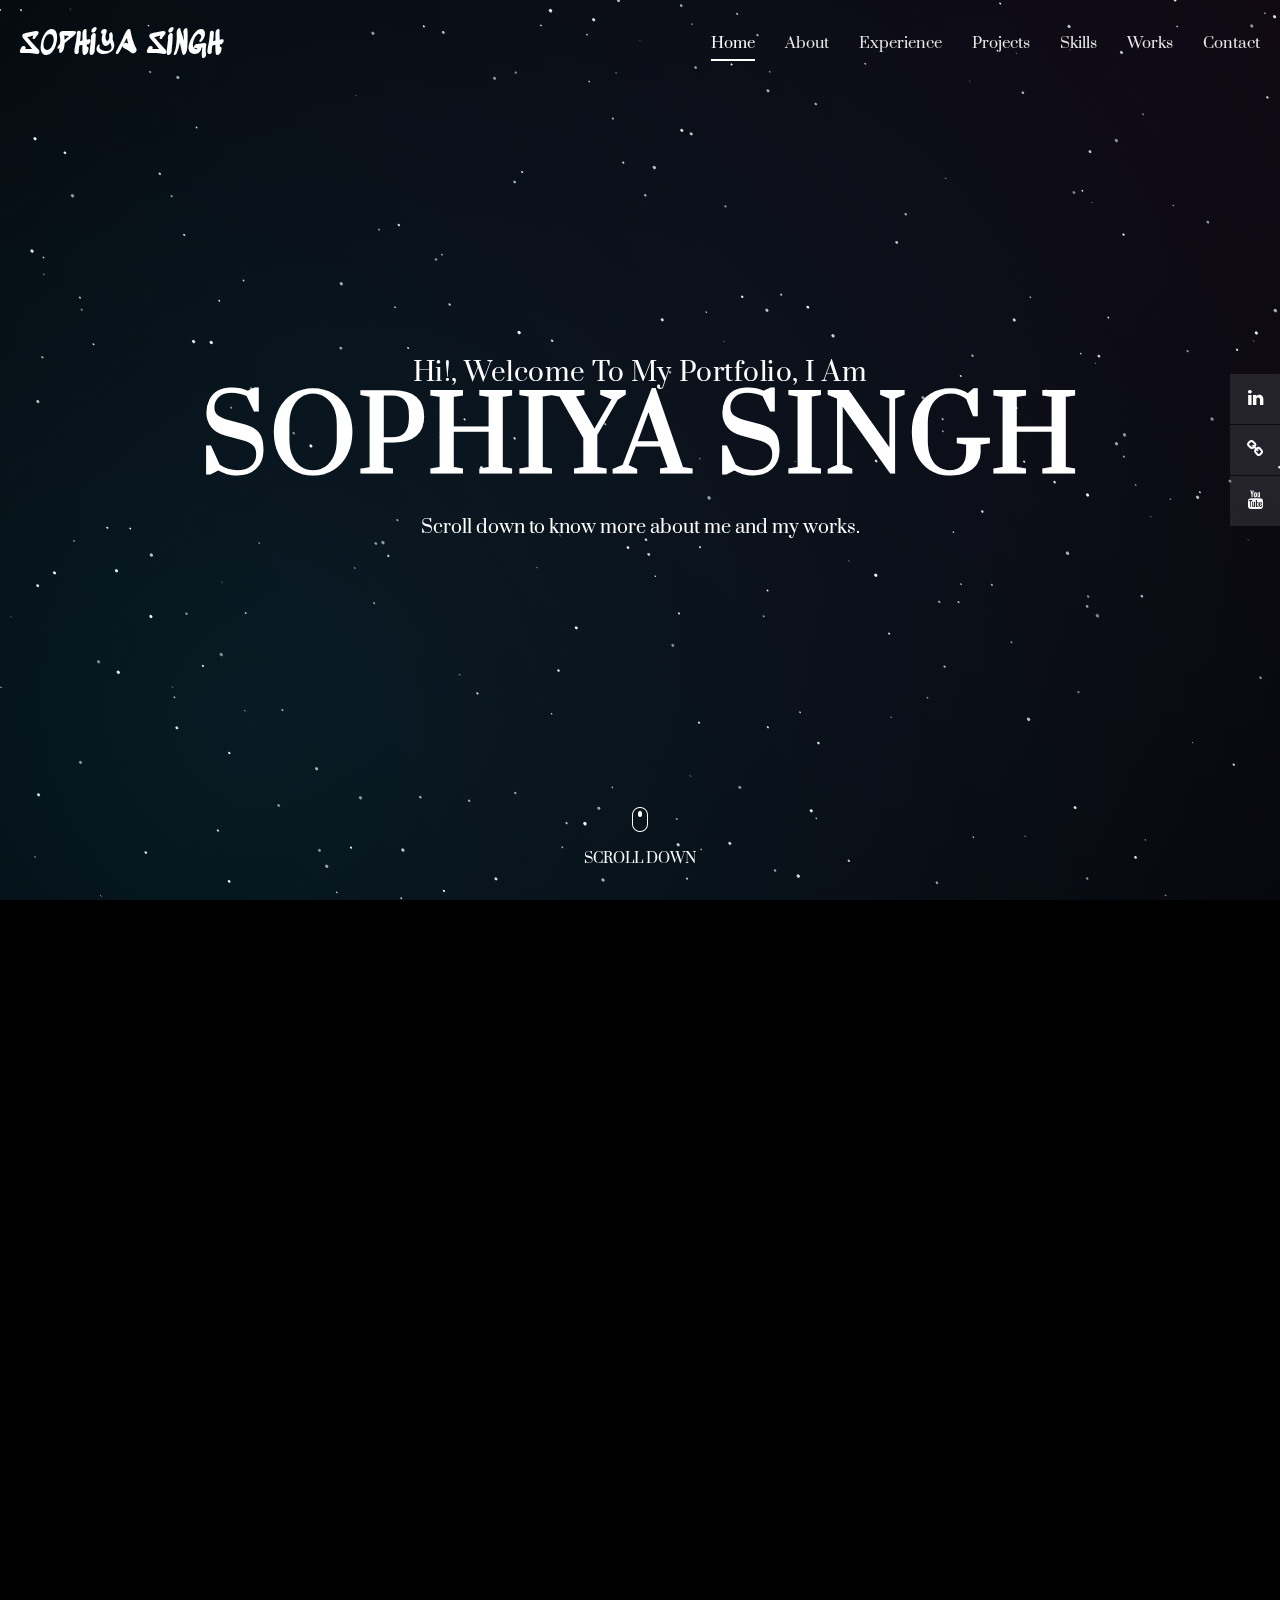
<file: index.html>
<!DOCTYPE html>
<html lang="en">
  <head>
    <meta charset="utf-8" />
    <meta name="viewport" content="width=device-width, initial-scale=1, shrink-to-fit=no"/>
    <meta name="description" content="" />
    <meta name="author" content="" />
    <link rel="preconnect" href="https://fonts.googleapis.com" />
    <link rel="preconnect" href="https://fonts.gstatic.com" crossorigin />
    <link href="https://fonts.googleapis.com/css2?family=Prata&display=swap" rel="stylesheet" />
    <link rel="preconnect" href="https://fonts.googleapis.com" />
    <link rel="preconnect" href="https://fonts.gstatic.com" crossorigin />
    <link href="https://fonts.googleapis.com/css2?family=Sedgwick+Ave+Display&display=swap" rel="stylesheet"  />

    <title>Sophiya Singh</title>
    <!-- Additional CSS Files -->
    <link rel="stylesheet" type="text/css" href="css/bootstrap.min.css" />
    <link rel="stylesheet" type="text/css" href="css/font-awesome.css" />
    <link rel="stylesheet" type="text/css" href="css/fullpage.min.css" />
    <link rel="stylesheet" type="text/css" href="css/owl.carousel.css" />
    <link rel="stylesheet" href="css/animate.css" />
    <link rel="stylesheet" href="css/style.css" />
    <link rel="stylesheet" href="css/responsive.css" />
  </head>

  <body>
    <!-- <div id="video"> -->
    <canvas id="canvas"> </canvas>
        
    <div class="preloader">
      <div class="preloader-bounce">
        <span></span>
        <span></span>
        <span></span>
      </div>
    </div>

    <!-- Header -->
    <header id="header">
      <div class="container-fluid">
        <div class="navbar">
          <a href="#" id="logo" title="sophiya">Sophiya Singh</a>

          <div class="navigation-row">
            <nav id="navigation">
              <button type="button" class="navbar-toggle">
                <i class="fa fa-bars"></i>
              </button>

              <div class="nav-box navbar-collapse">
                <ul class="navigation-menu nav navbar-nav navbars" id="nav">
                  <li data-menuanchor="slide01" class="active">
                    <a href="#slide01">Home</a>
                  </li>
                  <li data-menuanchor="slide02">
                    <a href="#slide02">About</a>
                  </li>
                  <li data-menuanchor="slide03">
                    <a href="#slide03">Experience</a>
                  </li>
                  <li data-menuanchor="slide04">
                    <a href="projects.html">Projects</a>
                  </li>
                  <li data-menuanchor="slide05">
                    <a href="#slide05">Skills</a>
                  </li>
                  <li data-menuanchor="slide06">
                    <a href="#slide06">Works</a>
                  </li>
                  <li data-menuanchor="slide07">
                    <a href="#slide07">Contact</a>
                  </li>
                </ul>
              </div>
            </nav>
          </div>
        </div>
      </div>
    </header>

    <div id="fullpage" class="fullpage-default">
      <div class="section animated-row" data-section="slide01">
        <div class="section-inner">
          <div class="welcome-box">
            <span class="welcome-first animate" data-animate="fadeInUp">Hi!, Welcome To My Portfolio, I Am</span>
            <h1 class="welcome-title animate" data-animate="fadeInUp">Sophiya Singh</h1>
            <p class="animate" data-animate="fadeInUp">Scroll down to know more about me and my works.</p>
          </div>
        </div>
        <div class="scroll-down next-section animate" data-animate="fadeInUp">
          <img src="images/mouse-scroll.png" alt="" />
          <span>Scroll Down</span>
        </div>
      </div>

      <div class="section animated-row" data-section="slide02">
        <div class="section-inner">
          <div class="about-section">
            <div class="row justify-content-center">
              <div class="col-lg-8 wide-col-laptop">
                <div class="row">
                  <div class="col-md-6">
                    <div class="about-contentbox">
                      <div class="animate" data-animate="fadeInUp">
                        <span>About Me</span>
                        <h2>Who am I?</h2>
                        <p>I'm a tech enthusiast passionate about constant growth
                          and learning. Proficient in Problem Solving and
                          Full-Stack development, I revel in crafting impactful
                          applications. Currently delving into ML/AI, I'm eager
                          to master these transformative fields and contribute
                          to a brighter future. Energized by challenges and
                          driven by learning, I firmly believe in pushing
                          boundaries and leveraging creativity to innovate.</p>
                      </div>
                      <div class="facts-list owl-carousel">
                        <div class="item animate" data-animate="fadeInUp">
                          <div class="counter-box">
                            <i class="fa fa-link counter-icon" aria-hidden="true" ></i>
                            <br />
                            <span class="count-number"></span>
                            Vist to all the Important accounts
                            <a href="https://linktr.ee/sophiya02" target="_blank" > <b>Linktree </b></a >
                          </div>
                        </div>
                        <div class="item animate" data-animate="fadeInUp">
                          <div class="counter-box">
                            <i class="fa fa-support counter-icon" aria-hidden="true" ></i>
                            <br />
                            <span class="count-number"></span>
                            Get to know more about me.
                            <br />
                            <a href="https://drive.google.com/drive/folders/1mHJM40Pc31mftq9WG1r5ypd-ovEjM5ol" target="_blank" > <b>Resume</b></a >
                          </div>
                        </div>
                        <div class="item animate" data-animate="fadeInUp">
                          <div class="counter-box">                            
                            <i class="fa fa-certificate counter-icon" aria-hidden="true" ></i >
                            <br />
                            <span class="count-number">12</span>
                            <br />
                            <a href="https://drive.google.com/drive/folders/1li_y9T-f6sy8vNx3o8__AGmqyhKl0Arp?usp=sharing" target="_blank" > <b>Certificates</b></a >
                          </div>
                        </div>
                      </div>
                    </div>
                  </div>
                  <div class="col-md-6 hover-img-effect">
                    <div>
                      <figure class="about-img animate" data-animate="fadeInUp">
                        <img src="images/profile.jpg" class="rounded" alt="" />
                      </figure>
                    </div>
                  </div>
                </div>
              </div>
            </div>
          </div>
        </div>
      </div>

      <div class="section animated-row" data-section="slide03">
        <div class="section-inner">
          <div class="row justify-content-center">
            <div class="col-md-8 wide-col-laptop">
              <div class="title-block animate" data-animate="fadeInUp">
                <span>Work Experience</span>
                <h2>All Of my Work Experience</h2>
              </div>
              <div class="col-md-8 offset-md-2">
                <div class="testimonials-section">
                  <div class="testimonials-slider owl-carousel">
                    <div class="item animate" data-animate="fadeInUp">
                      <div class="testimonial-item">
                        <div class="client-row">
                          <img
                            src="images/sn.jpeg"
                            class="rounded-circle"
                            alt="profile 1"
                          />
                        </div>
                        <div class="testimonial-content">
                          <h4>Servicenow</h4>
                          <span>Upcoming Assco. Software Engineer</span>
                          <p>
                            I will be joining Servicenow as an Assoc Software
                            Engineer from June 2023
                          </p>
                        </div>
                      </div>
                    </div>
                    <div class="item animate" data-animate="fadeInUp">
                      <div class="testimonial-item">
                        <div class="client-row">
                          <img
                            src="images/awt.jpeg"
                            class="rounded-circle"
                            alt="profile 2"
                          />
                        </div>
                        <div class="testimonial-content">
                          <h4>Adwancedware Technologies Pvt Limited</h4>
                          <span>Frontend Developer- Angular</span>
                          <p>
                            - I have Worked on the Angular PWA project. I Used
                            Angular Reactive forms, Material Design, Mat
                            Typography, ChartsJs, Monaco Editors. I built the
                            whole app from scratch. - Using RxJs to write
                            subscriptions, lazy loading, and virtual scrolls to
                            enhance the performance of the application. -
                            Written API calls for CRUD Operation for offline and
                            Online functioning of the web app. Maintained clean
                            and well-designed code throughout the internship
                            period. A Major Achievement was to write an autofill
                            service that was used by all the team members, in
                            their assigned project
                          </p>
                        </div>
                      </div>
                    </div>
                    <div class="item animate" data-animate="fadeInUp">
                      <div class="testimonial-item">
                        <div class="client-row">
                          <img
                            src="images/un.jpeg"
                            class="rounded-circle"
                            alt="profile 3"
                          />
                        </div>
                        <div class="testimonial-content">
                          <h4>Unacademy</h4>
                          <span>DSA - Educator</span>
                          <p>
                            I have been working as Gate(CS-IT) Educator at
                            Unacademy focusing on the Subject Data Structures
                            and Algorithms. I have taken 25+ hrs live sessions.
                          </p>
                        </div>
                      </div>
                    </div>
                    <div class="item animate" data-animate="fadeInUp">
                      <div class="testimonial-item">
                        <div class="client-row">
                          <img
                            src="images/chegg.jpeg"
                            class="rounded-circle"
                            alt="profile 3"
                          />
                        </div>
                        <div class="testimonial-content">
                          <h4>Chegg</h4>
                          <span>SME - Computer Science</span>
                          <p>
                            I have solved 20+ questions related to Computer
                            Science Subjects.Main subjects were Data structures
                            and algorithms, Design and analysis of Algorithms,
                            Theory of computation, Discrete Mathematics,
                            Computer Organization and Architecture, Operating
                            Systems - The solution contains step-by-step
                            explanations along with diagrams or even the working
                            code in C++/JAVA
                          </p>
                        </div>
                      </div>
                    </div>
                  </div>
                </div>
              </div>
            </div>
          </div>
        </div>
      </div>

      <div class="section animated-row" data-section="slide04">
        <div class="section-inner">
          <div class="row justify-content-center">
            <div class="col-md-8 wide-col-laptop">
              <div class="title-block animate" data-animate="fadeInUp">
                <span>My Projects</span>
                <h2>What I’ve done?</h2>
              </div>
              <div class="gallery-section">
                <div class="gallery-list owl-carousel">
                  <div class="item animate" data-animate="fadeInUp">
                    <a href="https://sophiya02.github.io/JS-APIs/">
                      <div class="portfolio-item">
                        <div class="thumb">
                          <img src="images/jsapi.png" alt="" />
                        </div>
                        <div
                          class="thumb-inner animate"
                          data-animate="fadeInUp"
                        >
                          <h4>JS API</h4>
                          <p>
                            I have used JavaScript Fetch Api to get data from
                            NASA and WEATHER api and display it.
                          </p>
                        </div>
                      </div>
                    </a>
                  </div>
                  <div class="item animate" data-animate="fadeInUp">
                    <a href="https://sophiya02.github.io/JSEvents/">
                      <div class="portfolio-item">
                        <div class="thumb">
                          <img src="images/login.png" alt="" />
                        </div>
                        <div
                          class="thumb-inner animate"
                          data-animate="fadeInUp"
                        >
                          <h4>Login and Registration</h4>
                          <p>
                            I have used JavaScript to take user input and
                            validate the the form inputs.
                          </p>
                        </div>
                      </div>
                    </a>
                  </div>
                  <div class="item animate" data-animate="fadeInUp">
                    <a href="https://sophiya02.github.io/JSEvents/">
                      <div class="portfolio-item">
                        <div class="thumb">
                          <img src="images/calci.png" alt="" />
                        </div>
                        <div
                          class="thumb-inner animate"
                          data-animate="fadeInUp"
                        >
                          <h4>Calculator</h4>
                          <p>
                            It is a working Calculator made using HTML, CSS and
                            JavaScript.
                          </p>
                        </div>
                      </div>
                    </a>
                  </div>
                  <!-- <div class="item animate" data-animate="fadeInUp">
                                       <a href="https://sophiya02.github.io/JSEvents/">
                                        <div class="portfolio-item">
                                            <div class="thumb">
                                                <img src="images/valentines.png" alt="">
                                            </div>
                                            <div class="thumb-inner animate" data-animate="fadeInUp">
                                                <h4>Valentines</h4>
                                                <p>Modal template made using HTML, CSS and JavaScript.</p>
                                            </div>
                                         </div>
                                         </a>
                                    </div> -->
                  <div class="item animate" data-animate="fadeInUp">
                    <a href="https://sophiya02.github.io/Codesmashers-CES/">
                      <div class="portfolio-item">
                        <div class="thumb">
                          <img src="images/codesmasher.png" alt="" />
                        </div>
                        <div
                          class="thumb-inner animate"
                          data-animate="fadeInUp"
                        >
                          <h4>Codesmasher</h4>
                          <p>
                            Template Website for Codesmasher event organised by
                            CES,MMMUT.
                          </p>
                        </div>
                      </div>
                    </a>
                  </div>
                  <div class="item animate" data-animate="fadeInUp">
                    <a href="https://arpit456jain.github.io/CES-official/">
                      <div class="portfolio-item">
                        <div class="thumb">
                          <img src="images/ces.png" alt="" />
                        </div>
                        <div
                          class="thumb-inner animate"
                          data-animate="fadeInUp"
                        >
                          <h4>CES</h4>
                          <p>
                            I have contribute to the official website of CES,
                            MMMUT. Tech stack used: HTML, CSS, Bootstrap, JS
                          </p>
                        </div>
                      </div>
                    </a>
                  </div>
                  <!-- <div class="item animate" data-animate="fadeInUp">
                                       <a href="https://sophiya02.github.io/JSEvents/">
                                        <div class="portfolio-item">
                                            <div class="thumb">
                                                <img src="images/samavesh.png" alt="">
                                            </div>
                                            <div class="thumb-inner animate" data-animate="fadeInUp">
                                                <h4>Samavesh</h4>
                                                <p>I am working on frontend part of this website for the NGO named
                                                    SAMAVESH based in Madhya Pradesh.</p>
                                               
                                                </div>
                                        </div>
                                        </a>
                                    </div> -->
                  <!-- <div class="item animate" data-animate="fadeInUp">
                                       <a href="https://sophiya02.github.io/JSEvents/">
                                        <div class="portfolio-item">
                                            <div class="thumb">
                                                <img src="images/timeline.png" alt="">
                                            </div>
                                            <div class="thumb-inner animate" data-animate="fadeInUp">
                                                <h4>Timeline</h4>
                                                <p>It is timeline template made using HTML and CSS.</p>
                                            </div>
                                         </div>
                                         </a>
                                    </div> -->
                  <div class="item animate" data-animate="fadeInUp">
                    <a href="projects.html">
                      <div
                        class="portfolio-item"
                        style="
                          width: 100%;
                          height: 100%;
                          display: flex;
                          justify-content: center;
                          align-items: center;
                        "
                      >
                        <p>
                          Link to All my projects<i
                            class="fa fa-arrow-right fa-lg"
                          ></i>
                        </p>
                      </div>
                    </a>
                  </div>
                </div>
              </div>
            </div>
          </div>
        </div>
      </div>

      <div class="section animated-row" data-section="slide05">
        <div class="section-inner">
          <div class="row justify-content-center">
            <div class="col-md-7 wide-col-laptop">
              <div class="title-block animate" data-animate="fadeInUp">
                <span>My Skills</span>
                <h2>What i’m good at?</h2>
              </div>
              <div class="skills-row animate" data-animate="fadeInDown">
                <div class="row skills">
                  <div class="item animate" data-animate="fadeInUp">
                    <div class="card-front service-box">
                      <i class="fa fa-language" aria-hidden="true"></i>
                      <br />
                      <h6>Programming Languages <span>&</span> Databases</h6>
                    </div>
                    <div class="card-back">
                      <ul>
                        <li>Javascript</li>
                        <li>Typescript</li>
                        <li>Java</li>
                        <li>C++/C</li>
                        <li>Python</li>
                        <li>SQL/MySQL</li>
                        <li>MongoDB</li>
                      </ul>
                    </div>
                  </div>
                  <div class="item animate" data-animate="fadeInUp">
                    <div class="card-front service-box">
                      <i class="fa fa-connectdevelop" aria-hidden="true"></i>
                      <br />
                      <h6>Frameworks/ libraries</h6>
                    </div>
                    <div class="card-back">
                      <ul>
                        <li>Angular JS</li>
                        <li>Node JS</li>
                        <li>Express JS</li>
                        <li>Numpy</li>
                        <li>Pandas</li>
                        <li>Matplotlib</li>
                        <li>Pytorch</li>
                        <li>RxJs</li>
                        <li>Three JS</li>
                        <li>Bootstrap</li>
                      </ul>
                    </div>
                  </div>
                  <div class="item animate" data-animate="fadeInUp">
                    <div class="card-front service-box">
                      <i class="fa fa-building" aria-hidden="true"></i>
                      <br />
                      <h6>Course Work</h6>
                    </div>
                    <div class="card-back">
                      <ul>
                        <li title="Data Structures and Algorithm">DSA</li>
                        <li title="Operating System">OS</li>
                        <li title="Computer organisation and Architecture">
                          COA
                        </li>
                        <li title="Digital Logic and Design">DLD</li>
                        <li title="Theory of Computation">TOC</li>
                        <li title="Computer Networks">CN</li>
                        <li title="Compiler Design">CD</li>
                        <li title="Database Management System">DBMS</li>
                      </ul>
                    </div>
                  </div>
                  <div class="item animate" data-animate="fadeInUp">
                    <div class="card-front service-box">
                      <i class="fa fa-wrench" aria-hidden="true"></i>
                      <br />
                      <h6>Tools</h6>
                    </div>
                    <div class="card-back">
                      <ul>
                        <li>Git and Github</li>
                        <li>Illustrator</li>
                        <li>Photoshop</li>
                        <li>Blender</li>
                        <li>Canva</li>
                        <li>Figma</li>
                      </ul>
                    </div>
                  </div>
                </div>
              </div>
            </div>
          </div>
        </div>
      </div>

      <div class="section animated-row" data-section="slide06">
        <div class="section-inner">
          <div class="row justify-content-center">
            <div class="col-md-8 wide-col-laptop">
              <div class="title-block animate" data-animate="fadeInUp">
                <span>Extra Curricular Activities</span>
                <h2>What I Do?</h2>
              </div>
              <div class="services-section">
                <div class="services-list owl-carousel">
                  <div class="item animate" data-animate="fadeInUp">
                    <div class="service-box">
                      <span class="service-icon"
                        ><i class="fa fa-bookmark" aria-hidden="true"></i
                      ></span>
                      <h3>Mentor</h3>
                      <p>
                        I am an educator at Unacademy and have taken session on
                        Introduction to Open Source contribution and Git and
                        Github, in an event organised by CES,MMMUT.
                      </p>
                    </div>
                  </div>
                  <div class="item animate" data-animate="fadeInUp">
                    <div class="service-box">
                      <span class="service-icon"
                        ><i class="fa fa-book" aria-hidden="true"></i
                      ></span>
                      <h3>SME (Computer Science)</h3>
                      <p>
                        I am a Subject Matter Expert on Chegg, solving doubts in
                        Computer Science Subjects, asked by various students all
                        over the world
                      </p>
                    </div>
                  </div>
                  <div class="item animate" data-animate="fadeInUp">
                    <div class="service-box">
                      <span class="service-icon"
                        ><i class="fa fa-file-word-o" aria-hidden="true"></i
                      ></span>
                      <h3>Problem Setter</h3>
                      <p>
                        I have worked as a problem setter for various coding
                        events organised by Codechef MMMUT Chapter and CES,
                        MMMUT.
                      </p>
                    </div>
                  </div>

                  <!-- <div class="item animate" data-animate="fadeInUp">
                    <div class="service-box">
                      <span class="service-icon"
                        ><i class="fa fa-connectdevelop" aria-hidden="true"></i
                      ></span>
                      <h3>Open Source Contributor</h3>
                      <p>
                        I have been part of GWOC21, which was an 3 month open
                        source contribution program. I have contributed content
                        in web devlopment and competitive programming domain.
                      </p>
                    </div>
                  </div> -->
                  <div class="item animate" data-animate="fadeInUp">
                    <div class="service-box">
                      <span class="service-icon"
                        ><i class="fa fa-image" aria-hidden="true"></i
                      ></span>
                      <h3>Graphic Designer</h3>
                      <p>
                        I have made several posters and illustrations for
                        various events organised by cultural society, using
                        Photoshop and Illustrator.
                      </p>
                    </div>
                  </div>
                  <div class="item animate" data-animate="fadeInUp">
                    <div class="service-box">
                      <span class="service-icon"
                        ><i class="fa fa-camera" aria-hidden="true"></i
                      ></span>
                      <h3>Photography</h3>
                      <p>
                        Passionate about capturing nuanced moments and exploring
                        unique perspectives, whether in nature, wildlife,
                        portraits, or any subject, my fascination lies in the
                        captivating realms of the moon and star treks through my
                        lens.
                      </p>
                    </div>
                  </div>

                  <div class="item animate" data-animate="fadeInUp">
                    <div class="service-box">
                      <span class="service-icon"
                        ><i class="fa fa-paint-brush" aria-hidden="true"></i
                      ></span>
                      <h3>Hobbies</h3>
                      <p>
                        Engaging in diverse hobbies like therapeutic painting
                        and cooking, exploring cuisines, and specializing in
                        Madhubani, Warli, and Mandala art, brings me peace and
                        self-reflection.
                      </p>
                    </div>
                  </div>
                  <div class="item animate" data-animate="fadeInUp">
                    <div class="service-box">
                      <span class="service-icon"
                        ><i class="fa fa-gamepad" aria-hidden="true"></i
                      ></span>
                      <h3>Games</h3>
                      <p>
                        I led my university football team to victory in the
                        Inter-Batch competition and enjoy various sports like
                        basketball, cricket, badminton, table tennis, and
                        billiards. I also find immense pleasure in practicing
                        yoga.
                      </p>
                    </div>
                  </div>
                  <div class="item animate" data-animate="fadeInUp">
                    <div class="service-box">
                      <span class="service-icon"
                        ><i class="fa fa-globe" aria-hidden="true"></i
                      ></span>
                      <h3>3d model</h3>
                      <p>
                        Spending time with my younger brother rekindled my
                        interest in animation, and during my freshman year
                        (2020-21), I delved into 3D animation using Blender,
                        eager to resume exploring this creative world
                      </p>
                    </div>
                  </div>
                </div>
              </div>
            </div>
          </div>
        </div>
      </div>

      <div class="section animated-row" data-section="slide07">
        <div class="section-inner">
          <div class="row justify-content-center">
            <div class="col-md-7 wide-col-laptop">
              <div class="title-block animate" data-animate="fadeInUp">
                <span>Contact</span>
                <h2>Get In Touch!</h2>
              </div>
              <div class="contact-section">
                <div class="row">
                  <div class="col-md-6 animate" data-animate="fadeInUp">
                    <div class="contact-box">
                      <div class="contact-row">
                        <i class="fa fa-map-marker"></i> Gorakhpur, Uttar
                        Pradesh, India
                      </div>
                      <div class="contact-row">
                        <i class="fa fa-phone"></i> 8840683268
                      </div>
                      <div class="contact-row">
                        <i class="fa fa-envelope"></i>
                        sophiya.singh2002@gmail.com
                      </div>
                    </div>
                  </div>
                  <div class="col-md-6 animate" data-animate="fadeInUp">
                    <form
                      id="contact_me"
                      method="POST"
                      action="https://sheetdb.io/api/v1/m1cckydahrk5j"
                    >
                      <div class="input-field">
                        <input
                          type="text"
                          class="form-control"
                          name="data[name]"
                          id="name"
                          required
                          placeholder="Name"
                        />
                      </div>
                      <div class="input-field">
                        <input
                          type="email"
                          class="form-control"
                          name="data[email]"
                          id="email"
                          required
                          placeholder="Email"
                        />
                      </div>
                      <div class="input-field">
                        <textarea
                          class="form-control"
                          name="data[message]"
                          id="message"
                          required
                          placeholder="Message"
                        ></textarea>
                      </div>
                      <button class="btn" type="submit">Submit</button>
                    </form>
                    <div id="form-messages" class="mt-3"></div>
                  </div>
                </div>
              </div>
            </div>
          </div>
        </div>
      </div>
    </div>

    <div id="social-icons">
      <div class="text-right">
        <ul class="social-icons">
          <li> <a href="https://www.linkedin.com/in/sophiya02/"title="Linkedin"target="_blank"><i class="fa fa-linkedin"></i></a></li>
          <li> <a href="https://linktr.ee/sophiya02"  title="Linktree" target="_blank" ><i class="fa fa-link"></i ></a></li>
          <li> <a href="https://www.youtube.com/channel/UC04sROXliqTbi6_MwWn2gvw" title="Youtube" target="_blank" ><i class="fa fa-youtube"></i ></a></li>
        </ul>
      </div>
    </div>

    <script src="js/jquery.js"></script>
    <script src="js/bootstrap.min.js"></script>
    <script src="js/fullpage.min.js"></script>
    <script src="js/scrolloverflow.js"></script>
    <script src="js/owl.carousel.min.js"></script>
    <script src="js/jquery.inview.min.js"></script>
    <script src="js/form.js"></script>
    <script src="js/custom.js"></script>
    <script src="js/bg.js"></script>
  </body>
</html>
</file>
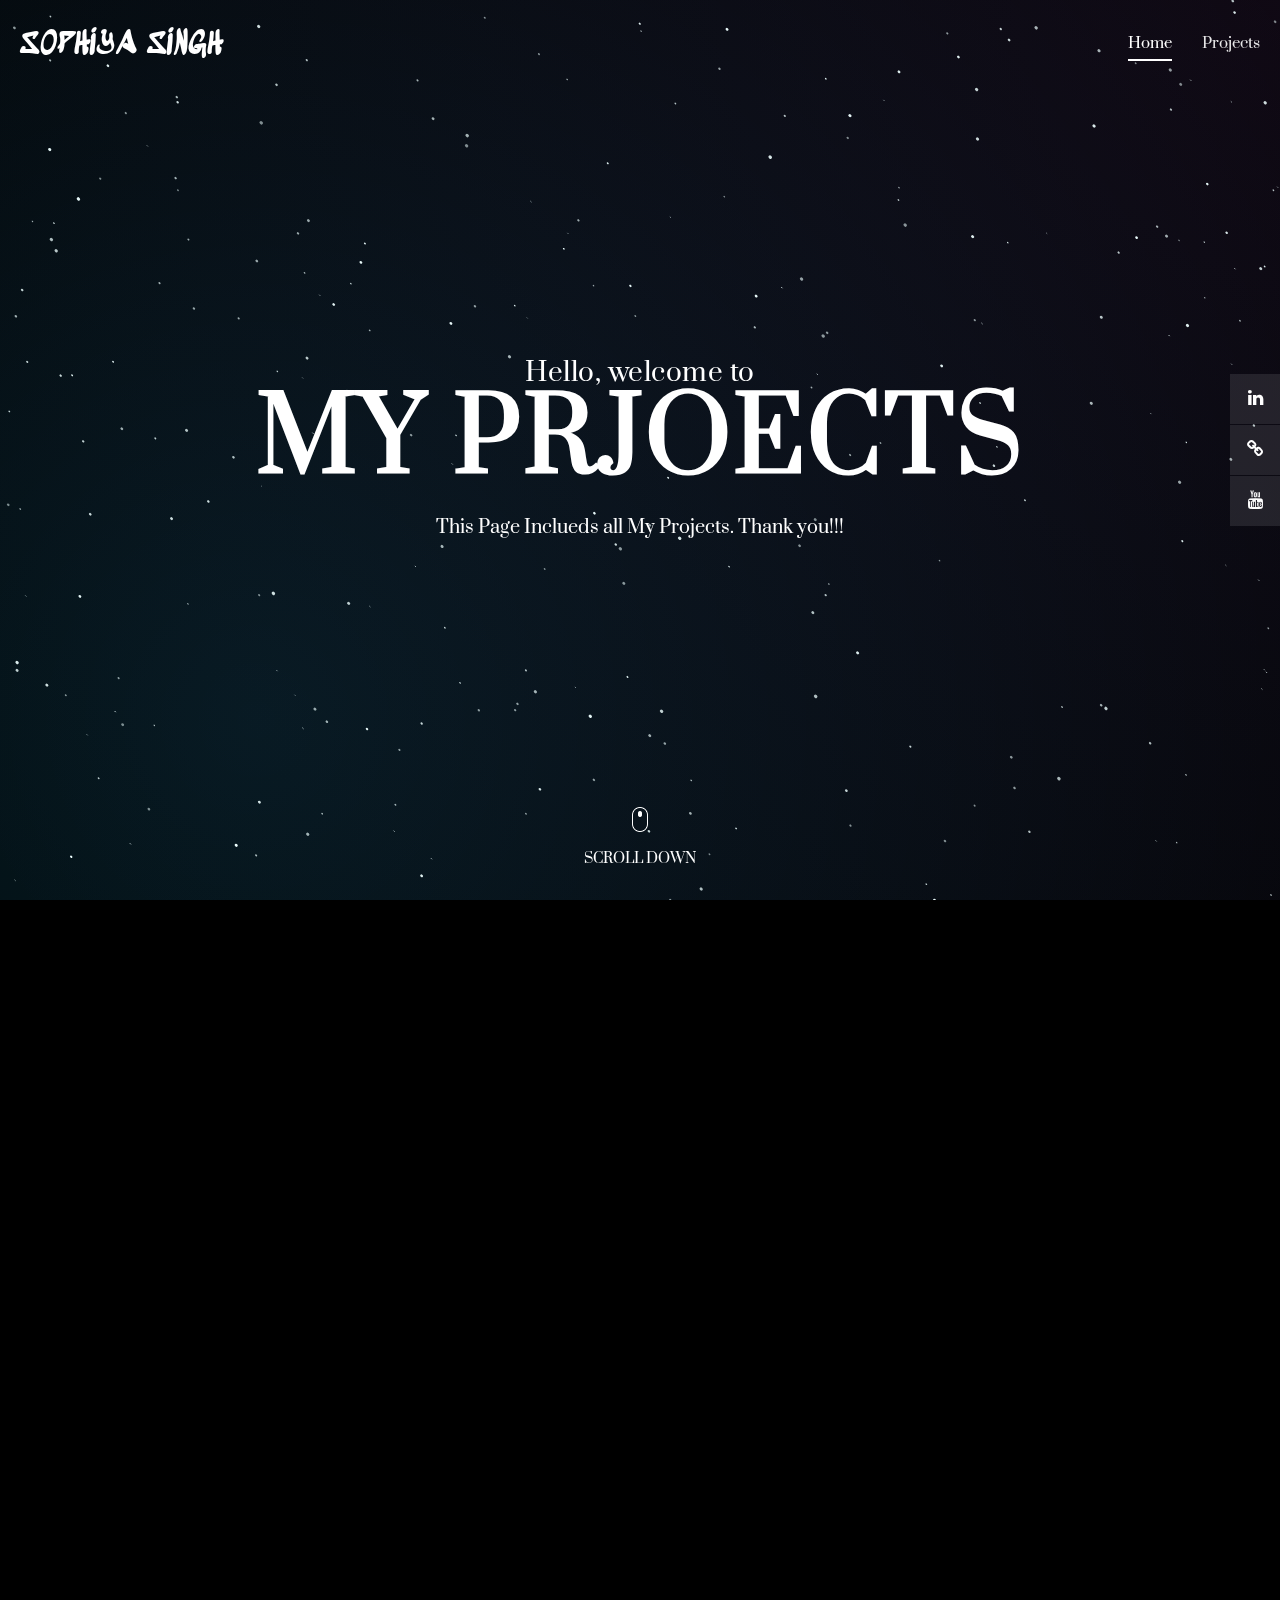
<file: projects.html>
<!DOCTYPE html>
<html lang="en">

<head>

    <meta charset="utf-8">
    <meta name="viewport" content="width=device-width, initial-scale=1, shrink-to-fit=no">
    <meta name="description" content="">
    <meta name="author" content="">
    <link rel="preconnect" href="https://fonts.googleapis.com">
    <link rel="preconnect" href="https://fonts.gstatic.com" crossorigin>
    <link href="https://fonts.googleapis.com/css2?family=Prata&display=swap" rel="stylesheet">
    <link rel="preconnect" href="https://fonts.googleapis.com">
    <link rel="preconnect" href="https://fonts.gstatic.com" crossorigin>
    <link href="https://fonts.googleapis.com/css2?family=Sedgwick+Ave+Display&display=swap" rel="stylesheet">

    <title>Sophiya Singh</title>
    <!-- Additional CSS Files -->
    <link rel="stylesheet" type="text/css" href="css/bootstrap.min.css">
    <link rel="stylesheet" type="text/css" href="css/font-awesome.css">
    <link rel="stylesheet" type="text/css" href="css/projects.css">
    <link rel="stylesheet" type="text/css" href="css/fullpage.min.css">
    <link rel="stylesheet" type="text/css" href="css/owl.carousel.css">
    <link rel="stylesheet" href="css/animate.css">
    <link rel="stylesheet" href="css/style.css">
    <link rel="stylesheet" href="css/responsive.css">

</head>

<body>

    <canvas id="canvas"> </canvas>
    
    <div class="preloader">
        
        <div class="preloader-bounce">
            <span></span>
            <span></span>
            <span></span>
        </div>
    
    </div>

    <header id="header">
        
        <div class="container-fluid">
        
            <div class="navbar">
        
                <a href="#" id="logo" title="sophiya">Sophiya Singh</a>
                
                <div class="navigation-row">
        
                    <nav id="navigation">
        
                        <button type="button" class="navbar-toggle"> <i class="fa fa-bars"></i> </button>
        
                        <div class="nav-box navbar-collapse">
        
                            <ul class="navigation-menu nav navbar-nav navbars" id="nav">
        
                                <li data-menuanchor="slide01"><a href="index.html">Home</a></li>
        
                                <li data-menuanchor="slide02" class="active"><a href="#slide02">Projects</a></li>
        
                            </ul>
        
                        </div>
        
                    </nav>
        
                </div>
        
            </div>
        
        </div>
    </header>

    <video autoplay muted loop id="myVideo">
        <!-- <source src="images/video-bg.mp4" type="video/mp4"> -->
    </video>

    <div id="fullpage" class="fullpage-default">

        <div class="section animated-row" data-section="slide01">
    
            <div class="section-inner">
    
                <div class="welcome-box">
    
                    <span class="welcome-first animate" data-animate="fadeInUp">Hello, welcome to</span>
    
                    <h1 class="welcome-title animate" data-animate="fadeInUp">My Prjoects</h1>
    
                    <p class="animate" data-animate="fadeInUp">This Page Inclueds all My Projects. Thank you!!!</p>

                    
                </div>
            
            </div>
            
            <div class="scroll-down next-section animate" data-animate="fadeInUp">
                
                <img src="images/mouse-scroll.png" alt="">
                
                <span>Scroll Down</span>
            
            </div>

        </div>

        <div class="section animated-row" data-section="slide06">
           
            <div class="title-block animate" data-animate="fadeInUp">
                
                <span>My Projects</span>
               
                <h2>What I’ve done?</h2>
            </div>

            <div class="title-block animate" data-animate="fadeInUp">
                
                <p style="text-align:left; margin-left:2.5%">AI/ML Projects</p>

                <div class="row align-item-center justify-content-around">
            
            
                    <div class="item proportfolio-item col-md-4 align-self-center col-sm-6 col-xs-12 item animate"data-animate="fadeInUp">
                
                            <div class="prothumb">
                            
                                <img src="images/image_classifier.png" alt="">
                            
                            </div>
    
                            <div class="links">
                                
                                <a href="https://github.com/sophiya02/Image-Classifier---AIPND-Udacity-Final-Project" title="Github Code" target="_blank" class="github"><i class="fa fa-github fa-lg"></i></a>
           
                            </div>    
                    </div>
    
                </div>

            </div>

            <div class="title-block animate" data-animate="fadeInUp">
                
                <p style="text-align:left; margin-left:2.5%">MEAN full stack Apps</p>

                <div class="row align-item-center justify-content-around">
            
            
                    <div class="item proportfolio-item col-md-4 align-self-center col-sm-6 col-xs-12 item animate"data-animate="fadeInUp">
                
                            <div class="prothumb">
                            
                                <img src="images/dogwiki.png" alt="">
                            
                            </div>
    
                            <div class="links">
                                
                                <a href="https://github.com/sophiya02/dog-wiki" title="Github Code" target="_blank" class="github"><i class="fa fa-github fa-lg"></i></a>
           
                                <a href="https://sophiya-singh-dog-wiki.netlify.app/" title="Live" target="_blank">Live</a>
                            </div>    
                    </div>
                   
                    <div class=" proportfolio-item col-md-4 align-self-center col-sm-6 col-xs-12 item animate"data-animate="fadeInUp">
                        
                            <div class="prothumb">
                              
                                <img src="images/imallery.png" alt="">
                           
                            </div>
                           
                            <div class="links">
                                
                                <a href="https://github.com/sophiya02/imallery" title="Github Code" target="_blank" class="github"><i class="fa fa-github fa-lg"></i></a>
           
                                <a href="https://sophiya-singh-imallery.netlify.app/" title="Live" target="_blank">Live</a>
                            </div>  
                    </div>
                    
                    <div class=" proportfolio-item col-md-4 align-self-center col-sm-6 col-xs-12 item animate"data-animate="fadeInUp">
                        
    
                            <div class="prothumb">
                                
                                <img src="images/image-uploader.png" alt="">
                      
                            </div>
                      
                            <div class="links">
                                
                                <a href="https://github.com/sophiya02/ImageUploader" title="Github Code" target="_blank" class="github"><i class="fa fa-github fa-lg"></i></a>
           
                                <a href="https://sophiya-singh-image-uploader.netlify.app/" title="Live" target="_blank">Live</a>
                            </div> 
                    
                    </div>
    
                </div>

            </div>

            <div class="title-block animate" data-animate="fadeInUp">
                
                <p style="text-align:left; margin-left:2.5%">Backend Apis</p>

                <div class="row align-item-center justify-content-around">
            
            
                    <div class="item proportfolio-item col-md-4 align-self-center col-sm-6 col-xs-12 item animate"data-animate="fadeInUp">
                
                            <div class="prothumb">
                            
                                <img src="images/task-manager.png" alt="">
                            
                            </div>
    
                            <div class="links">
                                
                                <a href="https://github.com/sophiya02/task-manager" title="Github Code" target="_blank" class="github"><i class="fa fa-github fa-lg"></i></a>
           
                                <a href="https://sophiya-singh-task-manager-app.netlify.app/" title="Live" target="_blank">Live</a>
                            </div>    
                    </div>
                   
                    <div class=" proportfolio-item col-md-4 align-self-center col-sm-6 col-xs-12 item animate"data-animate="fadeInUp">
                        
                            <div class="prothumb">
                              
                                <img src="images/jobs.png" alt="">
                           
                            </div>
                           
                            <div class="links">
                                
                                <a href="https://github.com/sophiya02/jobs_api" title="Github Code" target="_blank" class="github"><i class="fa fa-github fa-lg"></i></a>
           
                                <a href="https://jobs-api-backend-i2i6.onrender.com/" title="Live" target="_blank">Live</a>
                            </div>  
                    </div>
                    
    
                </div>

            </div>

            <div class="title-block animate" data-animate="fadeInUp">
                
                <p style="text-align:left; margin-left:2.5%">Web Templates</p>

                <div class="row align-item-center justify-content-around">

                    <div class=" proportfolio-item col-md-4 align-self-center col-sm-6 col-xs-12 item animate" data-animate="fadeInUp">
    
                        
                            <div class="prothumb">
    
                                <img src="images/codesmasher.png" alt="">
    
                            </div>
    
                            <div class="links">
                                
                                <a href="https://github.com/sophiya02/Codesmashers-CES" title="Github Code" target="_blank" class="github"><i class="fa fa-github fa-lg"></i></a>
           
                                <a href="https://sophiya02.github.io/Codesmashers-CES/" title="Live" target="_blank">Live</a>
                            </div>  
    
                    </div>
                    <div class=" proportfolio-item col-md-4 align-self-center col-sm-6 col-xs-12 item animate" data-animate="fadeInUp">
    
     
                            <div class="prothumb">
     
                                <img src="images/template.png" alt="">
     
                            </div>
     
                            <div class="links">
                                
                                <a href="https://github.com/sophiya02/CES-WEBSITE" title="Github Code" target="_blank" class="github"><i class="fa fa-github fa-lg"></i></a>
           
                                <a href="https://sophiya02.github.io/CES-WEBSITE/" title="Live" target="_blank">Live</a>
                            </div>  
    
                    </div>
    
                    <div class=" proportfolio-item col-md-4 align-self-center col-sm-6 col-xs-12 item animate"data-animate="fadeInUp">
                        
    
                        <div class="prothumb">
                            
                            <img src="images/ces.png" alt="">
                  
                        </div>
                  
                        <div class="links">
                            
                            <a href="http://mmmut.ac.in/CES.aspx" title="Live" target="_blank">Live</a>
                        </div> 
                
                    </div>
    
                </div>

            </div>

            <div class="title-block animate" data-animate="fadeInUp">
                
                <p style="text-align:left; margin-left:2.5%">Adding Javascript</p>

                <div class="row align-item-center justify-content-around">
            
                    <div class="item proportfolio-item col-md-4 align-self-center col-sm-6 col-xs-12 item animate"data-animate="fadeInUp">
                
                            <div class="prothumb">
                            
                                <img src="images/jsapi.png" alt="">
                            
                            </div>
    
                            <div class="links">
                                
                                <a href="https://github.com/sophiya02/JS-APIs" title="Github Code" target="_blank" class="github"><i class="fa fa-github fa-lg"></i></a>
           
                                <a href="https://sophiya02.github.io/JS-APIs/" title="Live" target="_blank">Live</a>
                            </div>    
                    </div>
                   
                    <div class=" proportfolio-item col-md-4 align-self-center col-sm-6 col-xs-12 item animate"data-animate="fadeInUp">
                        
                            <div class="prothumb">
                              
                                <img src="images/login.png" alt="">
                           
                            </div>
                           
                            <div class="links">
                                
                                <a href="https://github.com/sophiya02/JSEvents" title="Github Code" target="_blank" class="github"><i class="fa fa-github fa-lg"></i></a>
           
                                <a href="https://sophiya02.github.io/JSEvents/" title="Live" target="_blank">Live</a>
                            </div>  
                    </div>
                    
                    <div class=" proportfolio-item col-md-4 align-self-center col-sm-6 col-xs-12 item animate" data-animate="fadeInUp">
    
                    
                        <div class="prothumb">
                
                            <img src="images/calci.png" alt="">
                
                        </div>
                
                        <div class="links">
                            
                            <a href="https://github.com/sophiya02/JSEvents" title="Github Code" target="_blank" class="github"><i class="fa fa-github fa-lg"></i></a>
       
                            <a href="https://sophiya02.github.io/JSEvents/" title="Live" target="_blank">Live</a>
                        </div>  
                    
    
                    </div>
    
                </div>
                
                <div class="row align-item-center justify-content-around">
    
                    
                   
                    <div class="proportfolio-item col-md-4 align-self-center col-sm-6 col-xs-12 item animate" data-animate="fadeInUp">
    
                     
                            <div class="prothumb">
                     
                                <img src="images/valentines.png" alt="">
                     
                            </div>
                     
                            <div class="links">
                                
                                <a href="https://github.com/sophiya02/valentines" title="Github Code" target="_blank" class="github"><i class="fa fa-github fa-lg"></i></a>
           
                                <a href="https://sophiya02.github.io/valentines/" title="Live" target="_blank">Live</a>
                            </div> 
    
                    </div>
                    
                    <div class=" proportfolio-item col-md-4 align-self-center col-sm-6 col-xs-12 item animate" data-animate="fadeInUp">
    
                            
                            <div class="prothumb">
                            
                                <img src="images/random.png" alt="">
                            
                            </div>
                            
                            <div class="links">
                                
                                <a href="https://github.com/sophiya02/random_text" title="Github Code" target="_blank" class="github"><i class="fa fa-github fa-lg"></i></a>
           
                                <a href="https://sophiya02.github.io/random_text/" title="Live" target="_blank">Live</a>
                            </div>  
    
                    </div>
    
                    <div class=" proportfolio-item col-md-4 align-self-center col-sm-6 col-xs-12 item animate" data-animate="fadeInUp">
                       
                       
                        <div class="prothumb">
                   
                            <img src="images/three.png" alt="">
                   
                        </div>
    
                        <div class="links">
                            
                            <a href="https://www.linkedin.com/posts/sophiya02_react-github-threejs-activity-6886293691158413312-RHOS" title="Github Code" target="_blank" class="github"><i class="fa fa-github fa-lg"></i></a>
       
                            <a href="https://www.linkedin.com/posts/sophiya02_react-github-threejs-activity-6886293691158413312-RHOS" title="Live" target="_blank">Live</a>
                        </div> 
    
                </div>
    
                </div>

            </div>

            
            
            <div class="title-block animate" data-animate="fadeInUp">
                
                <p style="text-align:left; margin-left:2.5%">Only Html & CSS</p>

                <div class="row align-item-center justify-content-around">
               
                    <div class="item proportfolio-item col-md-4 align-self-center col-sm-6 col-xs-12 animate" data-animate="fadeInUp">
                        
                        
                            <div class="prothumb">
                        
                                <img src="images/timeline.png" alt="">
                        
                            </div>
                            <div class="links">
                                
                                <a href="https://github.com/sophiya02/time-line" title="Github Code" target="_blank" class="github"><i class="fa fa-github fa-lg"></i></a>
           
                                <a href="https://sophiya02.github.io/time-line/" title="Live" target="_blank">Live</a>
                            </div>  
    
                    </div>
    
                    <div class="item proportfolio-item col-md-4 align-self-center col-sm-6 col-xs-12 animate" data-animate="fadeInUp">
    
                        
                            <div class="prothumb">
                        
                                <img src="images/google.png" alt="">
                        
                            </div>
                        
                            <div class="links">
                                
                                <a href="https://github.com/sophiya02/Google-Landing-Page" title="Github Code" target="_blank" class="github"><i class="fa fa-github fa-lg"></i></a>
           
                                <a href="https://sophiya02.github.io/Google-Landing-Page/" title="Live" target="_blank">Live</a>
                            </div>  
    
                    </div>
    
                </div>

            </div>

            <div class="title-block animate" data-animate="fadeInUp">
                
                <p style="text-align:left; margin-left:2.5%">Ongoing Projects</p>

                <div class="row align-item-center justify-content-around">

                    <div class="item proportfolio-item col-md-4 align-self-center col-sm-6 col-xs-12 animate" data-animate="fadeInUp">
                            
                            
                        <div class="prothumb">
                    
                            <img src="images/samavesh.png" alt="">
                    
                        </div>
                    
                        <div class="links">
                            
                            <a href="https://github.com/sophiya02/samavesh" title="Github Code" target="_blank" class="github"><i class="fa fa-github fa-lg"></i></a>
       
                            <a href="https://sophiya02.github.io/samavesh/" title="Live" target="_blank">Live</a>
                        </div>  
           
                </div>
    
                    <div class=" proportfolio-item col-md-4 align-self-center col-sm-6 col-xs-12 item animate" data-animate="fadeInUp">
    
                       
                            <div class="prothumb">
                           
                                <img src="images/uniex.png" alt="">
                           
                            </div>
                           
                            <div class="links">
                                
                                <a href="https://github.com/sophiya02/uniex" title="Github Code" target="_blank" class="github"><i class="fa fa-github fa-lg"></i></a>
           
                                <a href="https://sophiya02.github.io/uniex/" title="Live" target="_blank">Live</a>
                            </div>  
                        
    
                    </div>
            
                </div>

            </div>

           
        
        </div>
    
    </div>


    <div id="social-icons">
       
        <div class="text-right">
       
            <ul class="social-icons">
       
                <li><a href="https://www.linkedin.com/in/sophiya02/" title="Linkedin" target="_blank"><i class="fa fa-linkedin"></i></a></li>
       
                <li><a href="https://linktr.ee/sophiya02" title="Linktree" target="_blank"><i  class="fa fa-link"></i></a></li>
       
                <li><a href="https://www.youtube.com/channel/UC04sROXliqTbi6_MwWn2gvw" title="Youtube" target="_blank"><i class="fa fa-youtube"></i></a></li>
       
            </ul>
       
        </div>
    </div>



    <script src="js/jquery.js"></script>
    <script src="js/bootstrap.min.js"></script>
    <script src="js/fullpage.min.js"></script>
    <script src="js/scrolloverflow.js"></script>
    <script src="js/owl.carousel.min.js"></script>
    <script src="js/jquery.inview.min.js"></script>
    <script src="js/gh.js" type="module">
    </script>
    <script src="js/form.js"></script>
    <script src="js/custom.js"></script>
    <script src="js/bg.js"></script>

</body>

</html>
</file>
<file: css/style.css>
/*

Elegance Template

https://templatemo.com/tm-528-elegance

==================================================
CSS SITEMAP >>>>

  01. GENERAL CSS
  02. HEADER CSS
  03. SOCIAL ICONS CSS
  04. WELCOME BLOCK CSS
  05. ABOUT BLOCK CSS
  06. SERVICES BLOCK CSS
  07. WORK BLOCK CSS
  08. CONTACT BLOCK CSS
  09. TESTIMONOALS BLOCK CSS
  10. SKILLS BLOCK CSS


==================================================*/

/*==============================================
01. GENERAL CSS
================================================*/

html,
body {
  -webkit-font-smoothing: antialiased;
  -moz-font-smoothing: antialiased;
  -ms-font-smoothing: antialiased;
  font-smoothing: antialiased;
  -webkit-text-size-adjust: 100%;
  width: 100%;
  height: 100vh;
  background-color: #000;
  /* background-color: rgb(255, 255, 255); */
  /* background-color: transparent; */
  background-image: radial-gradient(
      circle at top right,
      rgba(121, 68, 154, 0.13),
      transparent
    ),
    radial-gradient(circle at 20% 80%, rgba(41, 196, 255, 0.13), transparent);
}
body {
  font: 16px/1.6 "Prata", serif;
  color: #fff;
  text-align: center;
  /* background: #222; */
}
img {
  border: 0;
  max-width: 100%;
  object-fit: cover;
}
html {
  -ms-overflow-style: scrollbar;
}
.alltrans,
.social-icons li a,
.owl-nav > button,
.owl-nav > button:after,
.counter-box,
.about-img:after,
.gallery-img img,
.form-control,
.owl-dot,
.subscribe-row,
.close-btn,
.close-btn:before,
.close-btn:after,
.tag-btn,
.btn {
  -webkit-transition: all 0.4s ease;
  transition: all 0.4s ease;
}
a {
  color: #fff;
  text-decoration: none;
}
a:hover,
a:focus {
  color: #fff;
  outline: none;
  text-decoration: underline;
}
@media screen and (-ms-high-contrast: active), (-ms-high-contrast: none) {
  a:active {
    background-color: transparent;
  }
}
p {
  margin: 0 0 20px;
  font-size: 18px;
}
h1,
h2,
h3,
h4,
h5,
h6 {
  line-height: 1.2;
  margin: 0 0 20px;
  font-weight: 600;
  text-transform: uppercase;
}
h1,
h2 {
  font-size: 32px;
}
h3 {
  font-size: 30px;
  font-weight: 600;
}
h4 {
  font-size: 22px;
  font-weight: 600;
}
h5 {
  font-size: 20px;
  margin-bottom: 10px;
  font-weight: 600;
}
h6 {
  font-size: 18px;
  margin-bottom: 10px;
  font-weight: 600;
}
#main {
  padding: 0;
  background: #fff;
}
.no-margin {
  margin: 0 !important;
}
figure {
  margin: 0;
}
.opacity-no {
  opacity: 1 !important;
}

video {
  position: fixed;
  /* right: 0;
  bottom: 0; */
  width: 100%;
  height: 100%;
}
canvas {
  z-index: 0;
  position: fixed;
  width: 100%;
  height: 100%;
  top: 0;
  right: 0;
}

.wrapper-background-dark:after {
  /* background: #222; */
  opacity: 0.95;
}
.section-inner {
  padding: 20px 30px 0;
}
.fp-scrollable {
  height: calc(100vh - 200px) !important;
}
#fp-nav ul li a span {
  display: none;
}

.btn {
  background: #fff;
  color: #222;
  text-align: center;
  line-height: 52px;
  padding: 0 35px;
  border-radius: 0px;
  text-transform: uppercase;
  font-weight: 600;
  border: 2px solid transparent;
  border-radius: 10px;
}
.btn:hover,
.btn:focus {
  color: #fff;
  border-color: #fff;
  background: none;
}
.btn:focus {
  box-shadow: none;
  outline: none;
}
.btn.btn-xs {
  line-height: 34px;
  font-size: 12px;
  padding: 0 20px;
  font-weight: 500;
}
.btn.btn-outline {
  background: none;
  border-color: #fff;
  color: #fff;
  border-width: 1px;
}
.btn.btn-outline:hover,
.btn.btn-outline:focus {
  background: #fff;
  color: #222;
}
.btn.btn-dark {
  color: #222;
  border-color: #222;
}
.btn.btn-dark:hover,
.btn.btn-dark:focus {
  background: #222;
  color: #fff;
}
.owl-carousel .owl-stage {
  display: -webkit-box;
  display: -webkit-flex;
  display: -ms-flexbox;
  display: flex;
}
.owl-carousel .owl-item {
  display: -webkit-box;
  display: -webkit-flex;
  display: -ms-flexbox;
  display: flex;
  flex: 1 0 auto;
}
.preloader {
  background: -moz-linear-gradient(
    top,
    #4096ee 0%,
    #39ced6 100%
  ); /* FF3.6-15 */
  background: -webkit-linear-gradient(
    top,
    #4096ee 0%,
    #39ced6 100%
  ); /* Chrome10-25,Safari5.1-6 */
  background: linear-gradient(
    to bottom,
    #4096ee 0%,
    #39ced6 100%
  ); /* W3C, IE10+, FF16+, Chrome26+, Opera12+, Safari7+ */
  filter: progid:DXImageTransform.Microsoft.gradient( startColorstr='#4096ee', endColorstr='#39ced6',GradientType=0 ); /* IE6-9 */
  height: 100%;
  left: 0;
  position: fixed;
  right: 0;
  top: 0;
  z-index: 9999;
  text-align: center;
}
.preloader-bounce {
  left: 0;
  right: 0;
  top: 50%;
  -webkit-transform: translateY(-50%);
  transform: translateY(-50%);
  position: absolute;
}
.preloader-bounce > span {
  width: 12px;
  height: 12px;
  border-radius: 50%;
  margin: 0.3em;
  display: inline-block;
  vertical-align: middle;
  -webkit-animation: bounce 0.6s infinite alternate;
  animation: bounce 0.6s infinite alternate;
  background: #fff;
}
.preloader-bounce > span:nth-child(2) {
  -webkit-animation-delay: 0.2s;
  animation-delay: 0.2s;
  background: #fff;
}
.preloader-bounce > span:nth-child(3) {
  -webkit-animation-delay: 0.3s;
  animation-delay: 0.3s;
  background: #fff;
}

@-webkit-keyframes bounce {
  from {
    -webkit-transform: translateY(0);
    transform: translateY(0);
  }
  to {
    -webkit-transform: translateY(-1.2em);
    transform: translateY(-1.2em);
  }
}

@keyframes bounce {
  from {
    -webkit-transform: translateY(0);
    transform: translateY(0);
  }
  to {
    -webkit-transform: translateY(-1.2em);
    transform: translateY(-1.2em);
  }
}

#fullpage {
  z-index: 1;
}

/*==============================================
02. HEADER CSS
================================================*/
#header {
  padding: 20px 0;
  position: fixed;
  left: 0;
  right: 0;
  top: 0;
  z-index: 999;
}
.container-fluid {
  padding: 0 20px;
}
a#logo {
  font-family: "Sedgwick Ave Display", cursive;
  text-decoration: none;
  font-size: 32px;
  text-transform: uppercase;
  font-weight: 500;
}
.navbar {
  padding: 0;
}
.navbar-toggle {
  display: none;
}
.navbar-nav {
  -ms-flex-direction: row;
  -webkit-flex-direction: row;
  flex-direction: row;
}
.navbar-nav li {
  margin-left: 30px;
}
.navbar-nav li a {
  color: #fff;
  font-size: 15px;
  text-decoration: none;
  display: block;
  font-weight: 500;
  opacity: 0.9;
}
.navbar-nav li a:after {
  content: "";
  display: block;
  height: 2px;
  background: #fff;
  -webkit-transition: all 0.4s ease;
  transition: all 0.4s ease;
  -webkit-transform: scale(0);
  transform: scale(0);
  margin-top: 4px;
}
.navbar-nav li a:hover:after,
.navbar-nav li.active a:after {
  -webkit-transform: scale(1);
  transform: scale(1);
}
.navbar-nav li a:hover {
  opacity: 1;
}
.navbar-nav li.active a {
  opacity: 1;
}
.collapse:not(.show) {
  display: block;
}

/*==============================================
03. SOCIAL ICONS CSS
================================================*/
#social-icons {
  padding: 0;
  position: fixed;
  top: 50%;
  transform: translateY(-50%);
  right: 0;
  z-index: 199;
}
.social-icons {
  margin: 0;
  padding: 0;
  list-style: none;
}
.social-icons li {
  display: block;
  margin: 1px 0px;
}
.social-icons li a {
  width: 50px;
  height: 50px;
  display: inline-block;
  line-height: 50px;
  text-align: center;
  background: rgba(255, 255, 255, 0.1);
  color: rgba(255, 255, 255, 1);
  font-size: 18px;
}
.social-icons li a:hover {
  color: #1e1e1e;
  background-color: #fff;
}
/*==============================================
04. WELCOME BLOCK CSS
================================================*/
.welcome-box {
  font-size: 20px;
  line-height: 1.7;
}
.welcome-first {
  font-size: 32px;
  display: block;
  font-weight: 300;
  line-height: 1.2;
  letter-spacing: 0.02em;
}
.welcome-box p {
  max-width: 620px;
  width: 100%;
  margin: 0 auto 30px;
  color: #fff;
}
.welcome-title {
  font-weight: 700;
  font-size: 120px;
  margin-bottom: 10px;
  letter-spacing: 0.02em;
}
.welcome-title span {
  font-size: 36px;
  display: block;
  font-weight: 300;
  line-height: 1.2;
}
.welcome-box .btn {
  margin-top: 10px;
}
.next-section {
  display: block;
  width: 100%;
  margin: auto;
  /* margin-bottom: 0%; */
  /* top:50%; */
  position: absolute;
  /* left: 50%; */
  /* transform: translateX(-50%); */
  bottom: 30px;
  cursor: pointer;
  -webkit-transition: all 0.5s ease;
  transition: all 0.5s ease;
}
.next-section span {
  margin-top: 15px;
  display: block;
  text-transform: uppercase;
  font-size: 14px;
  font-weight: 500;
}
.next-section i:hover {
  opacity: 1;
}

/*==============================================
05. ABOUT ME
================================================*/
.about-img img {
  -webkit-box-shadow: 0 0 40px rgba(0, 0, 0, 0.3);
  box-shadow: 0 0 40px rgba(0, 0, 0, 0.3);
}
.about-contentbox {
  margin-top: 80px;
  text-align: left;
  line-height: 1.8;
}
.about-contentbox span {
  font-size: 24px;
  text-transform: uppercase;
  font-weight: 300;
}
.about-contentbox h2 {
  font-size: 32px;
  text-transform: uppercase;
  font-weight: 700;
}
.facts-list {
  margin-top: 30px;
}
.facts-list .item {
  overflow: hidden;
  text-align: center;
  border-radius: 10px;
  width: 100%;
  display: inline-block;
  text-transform: capitalize;
  font-size: 14px;
  padding: 30px 0px;
  background: rgba(0, 0, 0, 0.25);
}
.counter-box span {
  font-size: 26px;
  font-weight: 700;
}
.counter-icon {
  font-size: 30px;
  margin-bottom: 10px;
  opacity: 0.75;
}
.facts-list .item:hover {
  background: #fff;
  color: #1e1e1e;
}
.facts-list .item:hover a {
  /* background:#fff; */
  color: #1e1e1e;
}
.facts-list .owl-dots {
  margin-bottom: 30px;
}
.count-number,
.counted {
  display: block;
  font-size: 36px;
  font-weight: 700;
  line-height: 1;
  margin-bottom: 10px;
}

/*==============================================
06. SERVICES BLOCK CSS
================================================*/
.title-block {
  margin-bottom: 40px;
}
.title-block span {
  font-size: 24px;
  text-transform: uppercase;
  font-weight: 300;
}
.services-list .item {
  background-color: rgba(250, 250, 250, 0.25);
  border-radius: 10px;
  -webkit-transition: all 0.5s ease;
  transition: all 0.5s ease;
}
.service-icon {
  display: block;
  margin: 0 auto 0;
  font-size: 64px;
}
.service-box {
  font-size: 15px;
  padding: 40px 20px;
  height: 100%;
}
.services-list .item:hover {
  background-color: #fff;
  color: #1e1e1e;
}
.service-box h3 {
  font-size: 22px;
  font-weight: 700;
  text-transform: capitalize;
  margin-bottom: 10px;
  padding: 10px;
}
.service-box p:last-child {
  margin: 0;
}
.owl-carousel .owl-dots .owl-dot {
  border-radius: 3px;
}
.owl-dots {
  display: -webkit-box;
  display: -webkit-flex;
  display: -ms-flexbox;
  display: flex;
  -ms-flex-pack: center;
  -webkit-justify-content: center;
  justify-content: center;
  margin-top: 50px;
}

.owl-carousel .owl-dots .owl-dot {
  width: 12px;
  height: 12px;
  margin: 0 5px;
  background: rgba(255, 255, 255, 0.2);
}

.owl-carousel .owl-dots .owl-dot:focus {
  outline: none;
}

.owl-carousel .owl-dots .owl-dot.active {
  background: #fff;
}

/*==============================================
07. WORK BLOCK CSS
================================================*/

.portfolio-item {
  /* margin:1rem ; */
}
.portfolio-item img {
  display: block;
  width: 25rem;
  height: 15rem;
  margin: 1rem auto;
  overflow: hidden;
  position: relative;
  z-index: 9;
  border-radius: 10px;
}
.portfolio-item .thumb-inner {
  position: absolute;
  z-index: 99;
  bottom: 1rem;
  text-align: center;
  /* margin : 1rem; */
  padding: 1rem;
  background-color: rgba(0, 0, 0, 0.25);
  width: 100%;
  height: 4rem;
  border-radius: 1rem;
  border-top-left-radius: 0px;
  border-top-right-radius: 0px;

  -webkit-transition: all 0.4s ease;
  transition: all 0.4s ease;
}
.portfolio-item .thumb-inner h4 {
  margin-bottom: 0;
  font-size: 16px;
  margin-top: 0px;
}
.portfolio-item .thumb-inner p {
  opacity: 0;

  visibility: hidden;
  position: absolute;
  margin-bottom: 0px;
}
.portfolio-item:hover .thumb-inner p {
  position: relative;
  opacity: 1;
  /* padding: 2%; */
  visibility: visible;
  color: #4a4a4a;
}
.portfolio-item:hover .thumb-inner {
  border-radius: 1rem;
  height: 15rem;
  background-color: rgba(250, 250, 250, 0.9);
}
.portfolio-item:hover .thumb-inner h4 {
  margin-top: 2rem;
  color: #1e1e1e;
  margin-bottom: 20px;
}

/*==============================================
08. CONTACT BLOCK CSS
================================================*/
::-webkit-input-placeholder {
  color: #fff !important;
  opacity: 1;
}
::-moz-placeholder {
  color: #fff !important;
  opacity: 1;
}
:-ms-input-placeholder {
  color: #fff !important;
  opacity: 1;
}
:-moz-placeholder {
  color: #fff !important;
  opacity: 1;
}
.input-field {
  margin-bottom: 15px;
}
.form-control {
  height: 50px;
  color: #fff;
  border: none;
  background: rgba(250, 250, 250, 0.05);
  border: 1px solid rgba(250, 250, 250, 0.5);
  border-radius: 10px;
  padding: 4px 22px;
  font-size: 14px;
  margin-bottom: 30px;
}
.form-control:focus {
  box-shadow: none;
  outline: none;
  background: rgba(0, 0, 0, 0.05);
  border: 1px solid rgba(250, 250, 250, 1);
  color: #fff;
}
.index .form-control.form-control-dark {
  background: rgba(250, 250, 250, 0.75);
  color: #fff;
}
.index .form-control.form-control-dark:focus {
  background: rgba(54, 40, 158, 0.85);
  color: #fff;
}
.index .form-control.form-control-dark::-webkit-input-placeholder {
  color: #fff !important;
}
.index .form-control.form-control-dark::-moz-placeholder {
  color: #fff !important;
}
.index .form-control.form-control-dark:-ms-input-placeholder {
  color: #fff !important;
}
.index .form-control.form-control-dark:-moz-placeholder {
  color: #fff !important;
}
.form-control.form-control-dark:focus {
  background: rgba(0, 0, 0, 0.2);
}
.form-control.form-control-dark {
  background: rgba(0, 0, 0, 0.1);
  color: #222;
  border: none;
}
.form-control.form-control-dark::-webkit-input-placeholder {
  color: #222 !important;
  opacity: 0.7;
}
.form-control.form-control-dark::-moz-placeholder {
  color: #222 !important;
  opacity: 0.7;
}
.form-control.form-control-dark:-ms-input-placeholder {
  color: #222 !important;
  opacity: 0.7;
}
.form-control.form-control-dark:-moz-placeholder {
  color: #222 !important;
  opacity: 0.7;
}
textarea.form-control {
  height: 123px;
  padding-top: 15px;
}
.contact-section .btn {
  width: 100%;
}
.contact-box {
  text-align: left;
}
.contact-box h4 {
  font-size: 24px;
}
.contact-box h4:after {
  content: "";
  display: block;
  width: 50px;
  height: 2px;
  background: #fff;
  margin: 12px 0;
}
.contact-row {
  display: -webkit-box;
  display: -webkit-flex;
  display: -ms-flexbox;
  display: flex;
  -webkit-box-align: center;
  -webkit-align-items: center;
  -ms-flex-align: center;
  align-items: center;
  margin-bottom: 30px;
  background: rgba(250, 250, 250, 0.25);
  border-radius: 10px;
  padding: 30px;
  font-weight: 700;
}
.contact-row i {
  width: 55px;
  font-size: 30px;
  display: block;
}
.contact-row i.fa-envelope {
  font-size: 25px;
}

/*==============================================
09. TESTIMONOALS BLOCK CSS
================================================*/
.testimonials-section .item {
  background-color: rgba(250, 250, 250, 0.25);
  padding: 40px;
  border-radius: 10px;
}
.testimonials-section .item img {
  width: 140px;
  height: 140px;
  margin: 0 auto;
}
.testimonials-section .item h4 {
  margin-top: 40px;
  font-size: 22px;
  text-transform: capitalize;
  font-weight: 700;
}
.testimonials-section .item p {
  font-size: 17px;
  font-style: italic;
}

/*==============================================
10. SKILLS BLOCK CSS
================================================*/
.skills-row {
  margin-top: 80px;
}
.row {
  display: flex;
  justify-content: space-around;
  align-items: center;
  flex-wrap: wrap;
}
.skills-row .item {
  overflow: hidden;
  text-align: center;
  border-radius: 10px;
  width: 13rem;
  height: 21rem;
  font-size: 14px;
  padding: 25px 0px;
  background: rgba(255, 255, 255, 0.25);
}
.skills-row .item:hover {
  background-color: rgba(0, 0, 0, 0.301);
  border: 1px solid rgb(148, 148, 148);
  box-shadow: 0.25rem 1rem 3rem rgba(128, 128, 128, 0.281);
  color: black;
}
.skills-row .item:hover .card-front {
  transform: rotateX(-180deg);
}
.skills-row .item:hover .card-back {
  transform: rotateX(0deg);
}
.skills-row .card-front:hover {
  cursor: pointer;
}
.skills-row .card-front {
  position: absolute;
  width: 12rem;
  height: 17rem;
  top: 3rem;
  max-width: 12rem;
  text-align: center;
  backface-visibility: hidden;
  transform: rotateX(0deg);
  transition: 0.5s;
}
.skills-row .card-back {
  position: absolute;
  max-width: 12rem;
  width: fit-content;
  height: fit-content;

  backface-visibility: hidden;
  transform: rotateX(180deg);
  transition: 0.5s;
}

.card-back li {
  font-size: 1.15rem;
  /* text-shadow: 1px 1px 2px rgba(255, 255, 255, 0.705); */
  /* list-style: none; */
  color: white;
  text-align: left;
}
.card-back li:hover {
  cursor: pointer;
}
.card-front i {
  display: block;
  margin: 0 auto 0;
  font-size: 50px;
}
.card-front h6 {
  /* font-weight: 200; */
  text-align: center;
  padding: 2rem 0rem 2rem 0rem;
}
/* .skill-item {
  border-bottom: 1px solid rgba(250,250,250,0.1);
  margin-bottom: 50px;
  padding-bottom: 50px;
}
.last-skill {
  border-bottom: none;
}
.skills-row span {
  display: inline-block;
  width: 50px;
  height: 50px;
  text-align: center;
  line-height: 50px;
  background-color: #fff;
  color: #1e1e1e;
  border-radius: 50%;
  font-size: 16px;
  font-weight: 700;
  left: 0;
  top: -21px;
  position: absolute;
  z-index: 999;
}
.skills-row h6 {
  font-size: 16px;
  text-transform: uppercase;
  font-weight: 700;
  color: #fff;
  text-align: right;
  margin-bottom: -10px;
}
.skill-bar {
  width: 70%;
  height: 6px;
  border-radius: 3px;
  background-color: rgba(250,250,250,0.25);
  position: relative;
}
.filled-bar {
  position: absolute;
  z-index: 99;
  width: 64%;
  height: 6px;
  background-color: #fff;
  border-radius: 3px;
}
.filled-bar-2 {
  position: absolute;
  z-index: 99;
  width: 82%;
  height: 6px;
  background-color: #fff;
  border-radius: 3px;
} */

/* project.html */
/* .gallery-section {
  padding: 1rem;
  border-radius: 1rem;
  text-align: center;
  box-shadow: 0.5rem 0.5rem 1.5rem rgba(255, 255, 255, 0.102);

} */
.proportfolio-item {
  padding: 1rem 0.5rem;
}
.proportfolio-item .prothumb {
  transition: all ease-in 0.5s;
}
.proportfolio-item img {
  display: block;
  width: 28rem;
  height: 13rem;
  /* margin: 1rem auto; */
  /* overflow: hidden; */
  position: relative;
  z-index: 9;
  border-radius: 10px;
}
.proportfolio-item .prothumb-inner {
  position: absolute;
  z-index: 99;
  /* left: 12rem; */
  /* bottom:  1rem; */
  bottom: 1rem;
  text-align: center;
  padding: 1rem;
  background-color: rgba(0, 0, 0, 0.25);
  /* width:28rem; */
  width: 28rem;
  height: 5rem;
  border-radius: 10px;
  border-top-left-radius: 0px;
  border-top-right-radius: 0px;

  -webkit-transition: all 0.4s ease;
  transition: all 0.4s ease;
}
.proportfolio-item .prothumb-inner h4 {
  margin-bottom: 0;
  font-size: 16px;
  margin-top: 0px;
}
.proportfolio-item .prothumb-inner p {
  opacity: 0;
  visibility: hidden;
  position: absolute;
  margin-bottom: 0px;
}
.proportfolio-item:hover .prothumb-inner p {
  position: relative;
  opacity: 1;
  visibility: visible;
  color: #4a4a4a;
}
.proportfolio-item:hover .prothumb {
  transform: scale(1.01);
}
.proportfolio-item:hover .prothumb-inner {
  border-radius: 10px;
  height: 13rem;
  background-color: rgba(250, 250, 250, 0.9);
}
.proportfolio-item:hover .prothumb-inner h4 {
  margin-top: 2 rem;
  color: #1e1e1e;
  margin-bottom: 20px;
}

.hover-img-effect figure {
  overflow: hidden;
  background: #000;
}

.hover-img-effect figure img {
  -webkit-transform: scale(1);
  transform: scale(1.075);
  opacity: 1;
  -webkit-transition: 0.3s ease-in-out;
  transition: 0.3s ease-in-out;
}
.hover-img-effect figure:hover img {
  -webkit-transform: scale(1);
  transform: scale(1);
  opacity: 0.5;
}
</file>
<file: css/responsive.css>
@media only screen and (min-width: 768px) {
	.nav-box {
		display:block !important;
		height:auto !important;
	}
}
@media only screen and (max-width: 1440px) {
	.welcome-title {
		font-size: 100px;
		margin-bottom:20px;
	}
	.next-section {
	/*	bottom: auto; */
	}
	.welcome-title:before {
		margin: 20px auto 5px;
	}
	.welcome-first {
		font-size: 26px;
	}
	.welcome-box p {
		margin-bottom: 20px;
	}
	.navbar-nav li a {
		font-size: 15px;
	}
	.subscribe-row h5 {
		font-size:18px;
	}
	.wide-col-laptop {
		-ms-flex: 0 0 85%;
		flex: 0 0 85%;
		max-width: 85%;
	}
	.service-box h3 {
		font-size:18px;
	}
	h1, h2 {
		font-size:56px;
		line-height:1.05;
		margin-bottom:10px;
	}
	.title-block p {
		line-height: 1.6;
	}
	.title-block {
		margin-bottom:25px;
	}
	.service-icon {
		width:80px;
		height:80px;
		line-height:80px;
		font-size:30px;
		margin: 0 auto;
	}
	.service-box {
		padding:30px 20px;
	}
	.testimonial-content {
		font-size:18px;
	}
	.owl-carousel .owl-item .client-img img {
		max-width:80px;
	}
	.gallery-section {
		padding-top:10px;
	}
	.about-img {
		margin-right:15px;
	}
}
@media only screen and (max-width: 1199px) {
	#fp-nav.fp-right {
		right:5px;
	}
	.welcome-title:before {
		margin: 20px auto 15px;
	}
	.wide-col-laptop {
		-ms-flex: 0 0 100%;
		flex: 0 0 100%;
		max-width: 100%;
	}
	.about-img {
		margin-right:0;
	}
	.welcome-title {
		font-size:80px;
	}
	.welcome-title:after {
		margin-top:15px;
	}
	.welcome-box {
		font-size:18px;
	}
	h1, h2 {
		font-size:48px;
	}
	.counter-box {
		font-size:13px;
	}
	.count-number, .counted {
		margin-bottom:5px;
	}
	.owl-nav {
		margin-top: 35px;
	}
	.testimonial-content {
		font-size: 16px;
		padding:20px 25px;
	}
	.testimonials-section {
		padding-top:10px;
	}
	.owl-carousel .owl-dots {
		margin-top:35px;
	}
	.social-icons li a {
	  width:25px;
	  height:30px;
	  display:inline-block;
	  line-height:30px;
	  text-align:center;
	  background: rgba(255, 255, 255, 0.1);
	  color: rgba(255,255,255,1);
	  font-size:14px;
	}
	.menu-trigger {
		margin:0;
	}
}
@media only screen and (max-width: 991px) {
	.welcome-box {
		padding: 150px 0px;
	}
	.navbar-nav li a {
		font-size:13px;
	}
	.navbar-nav li {
		margin-left:25px;
	}
	.footer-right {
		font-size:13px;
	}
	.owl-nav > button {
		width: 40px;
		height: 40px;
	}
	.owl-nav > button:after {
		width:12px;
		height:12px;
		left:17px;
		top:13px;
	}
	.owl-nav > button.owl-next:after {
		left:11px;
	}
	.contact-box h4 {
		font-size:20px;
	}
	.contact-row {
		padding: 10px 15px!important;
		font-size:13px;
		margin-bottom: 15px;
	}
	.facts-row > .row > div {
		display: -webkit-box;
		display: -webkit-flex;
		display: -ms-flexbox;
		display: flex;
		width:100%;
	}
	#ajax-contact {
		margin-top: 20px;
	}
	#ajax-contact input {
		margin-bottom: 20px;
	}
	.contact-row i {
		font-size: 25px;
		width:45px;
	}
	.contact-row i.fa-envelope {
		font-size: 20px;
	}
	.container-fluid {
		padding:0 15px;
	}
	.skills-ul {
		top: 0;
	}
	.contact-row {
		padding: 42px 45px;
	}
}
@media only screen and (max-width: 767px) {
	#header {
		position: fixed;
		top: 0;
		z-index: 6666;
		background-color: rgba(250,250,250,0.9);
	}
	#navigation button i {
		color: #1e1e1e;
	}
	.welcome-box {
		padding: 150px 0px;
	}
	#logo {
		color: #1e1e1e;
	}
	.navbar-toggle {
		padding: 0;
		margin: 0;
		color: #fff;
		font-size: 28px;
		position: absolute;
		right: 0;
		top: 50%;
		background:none;
		-webkit-transform: translateY(-50%);
		transform: translateY(-50%);
		display:block;
		box-shadow:none;
		border:0;
		outline: none;
		cursor:pointer;
	}
	#header {
		padding:0;
	}
	.navbar {
		padding:15px 0;
	}
	.navbar-toggle:focus {
		outline:none;
	}
	.navbar-nav {
		margin: 0;
	}
	.collapse:not(.show) {
		display:none;
	}
	.navigation-menu > li {
		display: block;
		margin: 0;
		font-size: 15px;
		text-align: center;
	}
	.navigation-menu > li > a {
		color:#222;
		padding:15px;
		line-height:1.2;
	}
	.navbar-nav {
		overflow-y: auto;
		display:block;
		background: rgba(230, 230, 230, 0.25);
	}
	.navbar-nav li a:after {
		display:none;
	}
	.nav-box {
		position: absolute;
		left: -15px;
		right: -15px;
		border: 0;
		box-shadow: none;
		background: #fff;
		text-align:left;
		top: 100%;
		display:none;
	}
	.welcome-title {
		font-size: 60px;
		margin-bottom:20px;
	}
	.welcome-first {
		font-size: 20px;
	}
	.welcome-title:before {
		margin: 20px auto 15px;
	}
	.welcome-box {
		font-size:inherit;
	}
	.welcome-box .btn {
		margin-top:0;
	}
	.about-img {
		margin-bottom:10px;
	}
	h1, h2 {
		font-size:36px;
	}
	body {
		font-size:15px;
	}
	.about-contentbox {
		margin-top: 60px;
		text-align:center;
	}
	.testimonials-section {
		padding-top:0;
	}
	h4 {
		font-size:18px;
	}
	.contact-box {
		margin-top: 30px;
		height:auto;
	}
	.footer-right {
		width:100%;
		margin:15px 0 0;
		text-align:left;
	}
	.btn {
		font-size:15px;
		line-height:48px;
		padding:0 30px;
	}
	.contact-row {
		margin-top: 15px;
	}
	.content-section {
		padding:50px 0;
	}
	.info-inner {
		margin-top: 20px;
		padding-bottom:15px;
	}
	.index-white .navbar-toggle {
		color: #242424;
	}
	.side-menu .nav-box > ul {
		padding: 70px 40px 40px;
	}
	.side-menu .navbar-nav li a {
		font-size:20px;
	}
	.social-icons {
		margin: 0 auto;
	}
	.detail-page h1 {
		margin-bottom: 50px;
	}
	.project-detail-col figure {
		margin-top: 35px;
	}
	.project-buttons-margin {
		margin-top: 50px;
	}
}
@media only screen and (max-width: 575px) {
	.welcome-title {
		font-size: 40px;
	}
	.welcome-first {
		font-size: 16px;
		margin-bottom:5px;
	}
	.welcome-title:before,.welcome-title:after {
		width: 100%;
	}
	h1, h2 {
		font-size:30px;
	}
	.about-contentbox {
		line-height:1.6;
	}
	.owl-carousel .owl-item .client-img img {
		max-width:65px;
		margin-right: 10px;
	}
	.testimonials-section {
		font-size:13px;
	}
	.form-control {
		height:52px;
		font-size:14px;
		padding:4px 15px;
	}
	.skill-item {
	  border-bottom: 1px solid rgba(250,250,250,0.1);
	  margin-bottom: 20px;
	  padding-bottom: 50px;
	}
	.skills-row h6 {
	  text-align: center;
	  margin-bottom: 30px;
	}
	.skills-row .item {
		/* text-align: left; */
		width:15rem;
		height: 20rem;
		margin-bottom: 2rem;
		display: flex;
		justify-content: center;
		align-items: center;
		flex-direction: column;
		text-align: center;
	  }
	  .skills-row .card-front {
		/* text-align: left; */
		width:15rem;
		height: 20rem;
		margin:auto;
		text-align: center;
		/* margin-bottom: 2rem; */
	  }
	.skill-bar {
	  width: 100%;
	  height: 6px;
	  border-radius: 3px;
	  background-color: rgba(250,250,250,0.25);
	  position: relative;
	}
	.input-field {
		margin-bottom: 15px;
	}
	.subscribe-row h5 {
		font-size: 16px;
	}
	.client-row {
		padding-left: 40px;
	}
	.testimonial-content:before {
		left: 46%;
	}
	.client-row {
		padding-left: 0;
	}
	.proportfolio-item img {
		width: 100%;
	  }
	  .proportfolio-item .prothumb-inner {
		width:100%;
	  }
	  .portfolio-item img {
		width: 100%;
	  }
	  .portfolio-item .thumb-inner {
		width:100%;
	  }
}
@media only screen and (max-width: 460px) {
	h4 {
		font-size: 14px;
	}
	.testimonial-content:before {
		left: 45%;
	}
}
@media only screen and (max-width: 320px) {
	.gallery-overlay p {
		display: none;
	}
	.testimonial-content:before {
		left: 43%;
	}
}
</file>
<file: css/projects.css>
.row{
    width: 95%;
    margin: auto;
}
.links{
    margin: 10px 0 0;
    text-align: left;
}

.github{
    margin-right:2%
}
</file>
